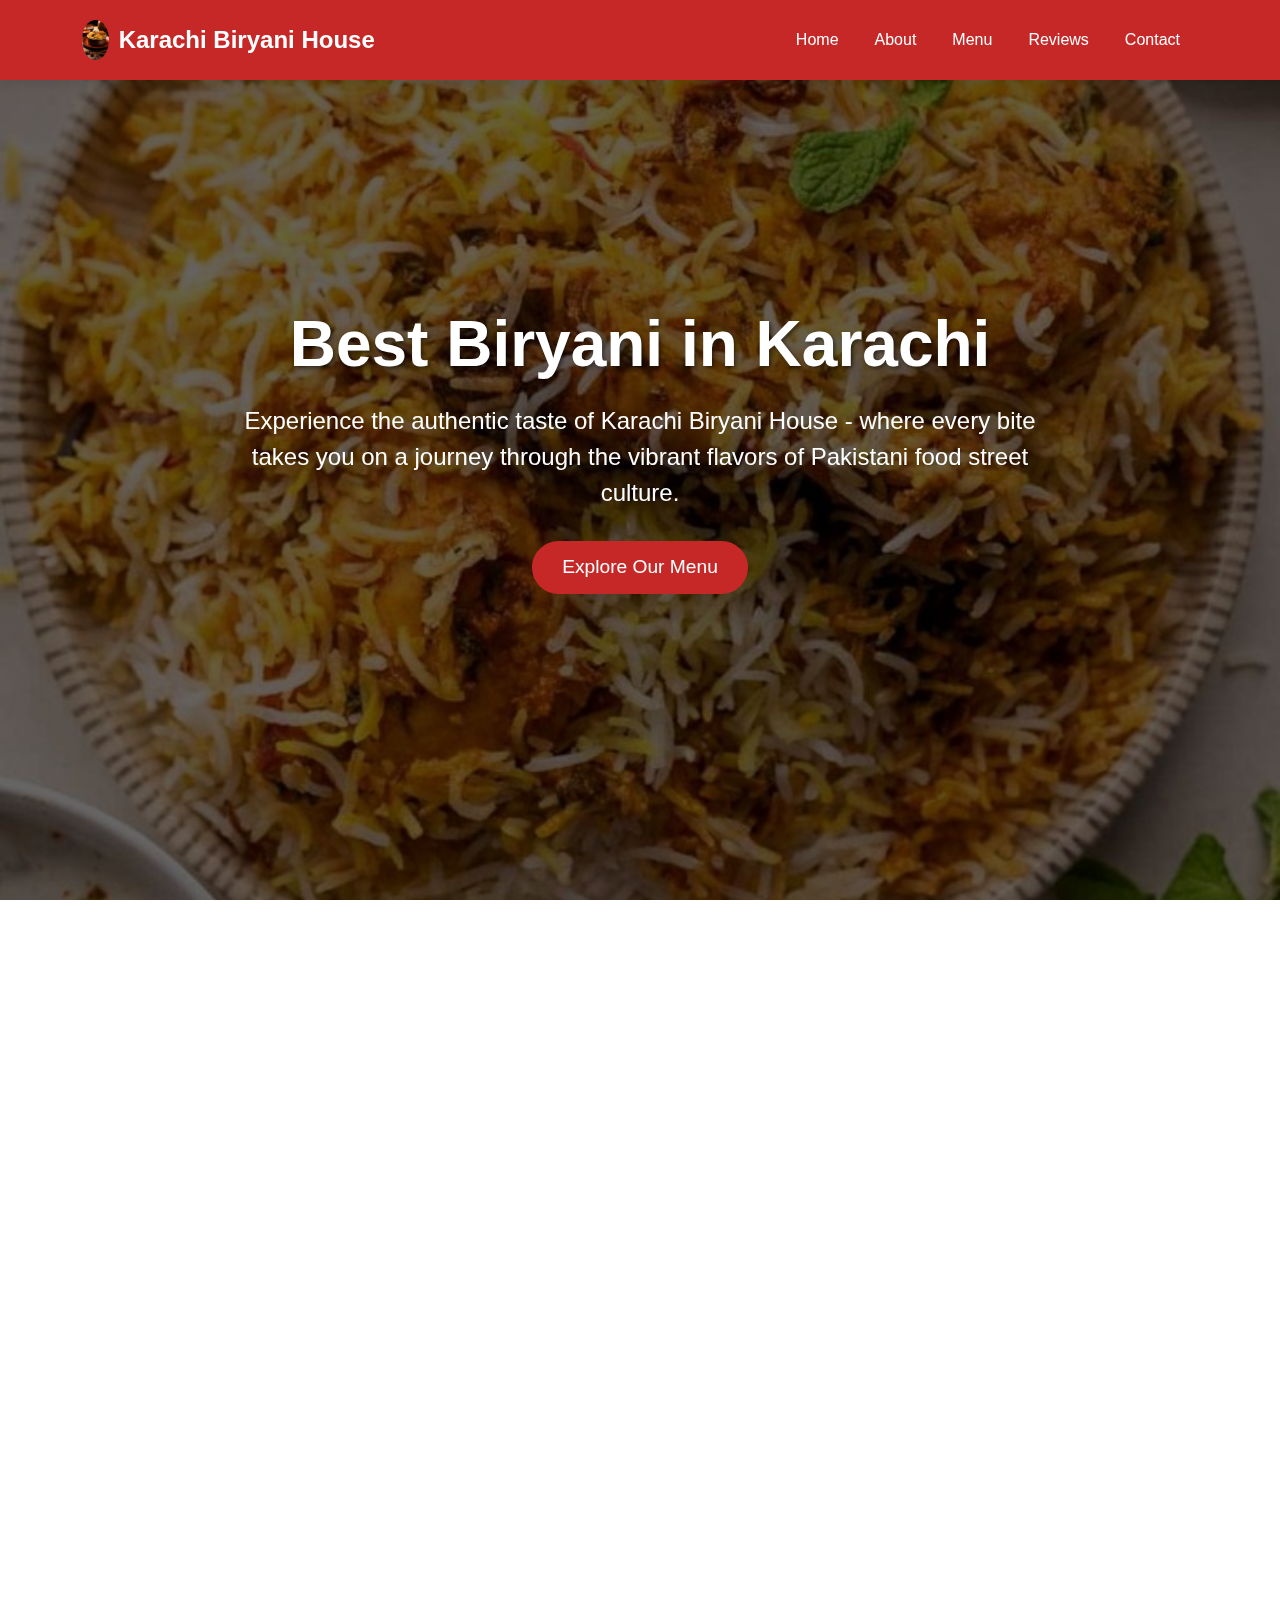
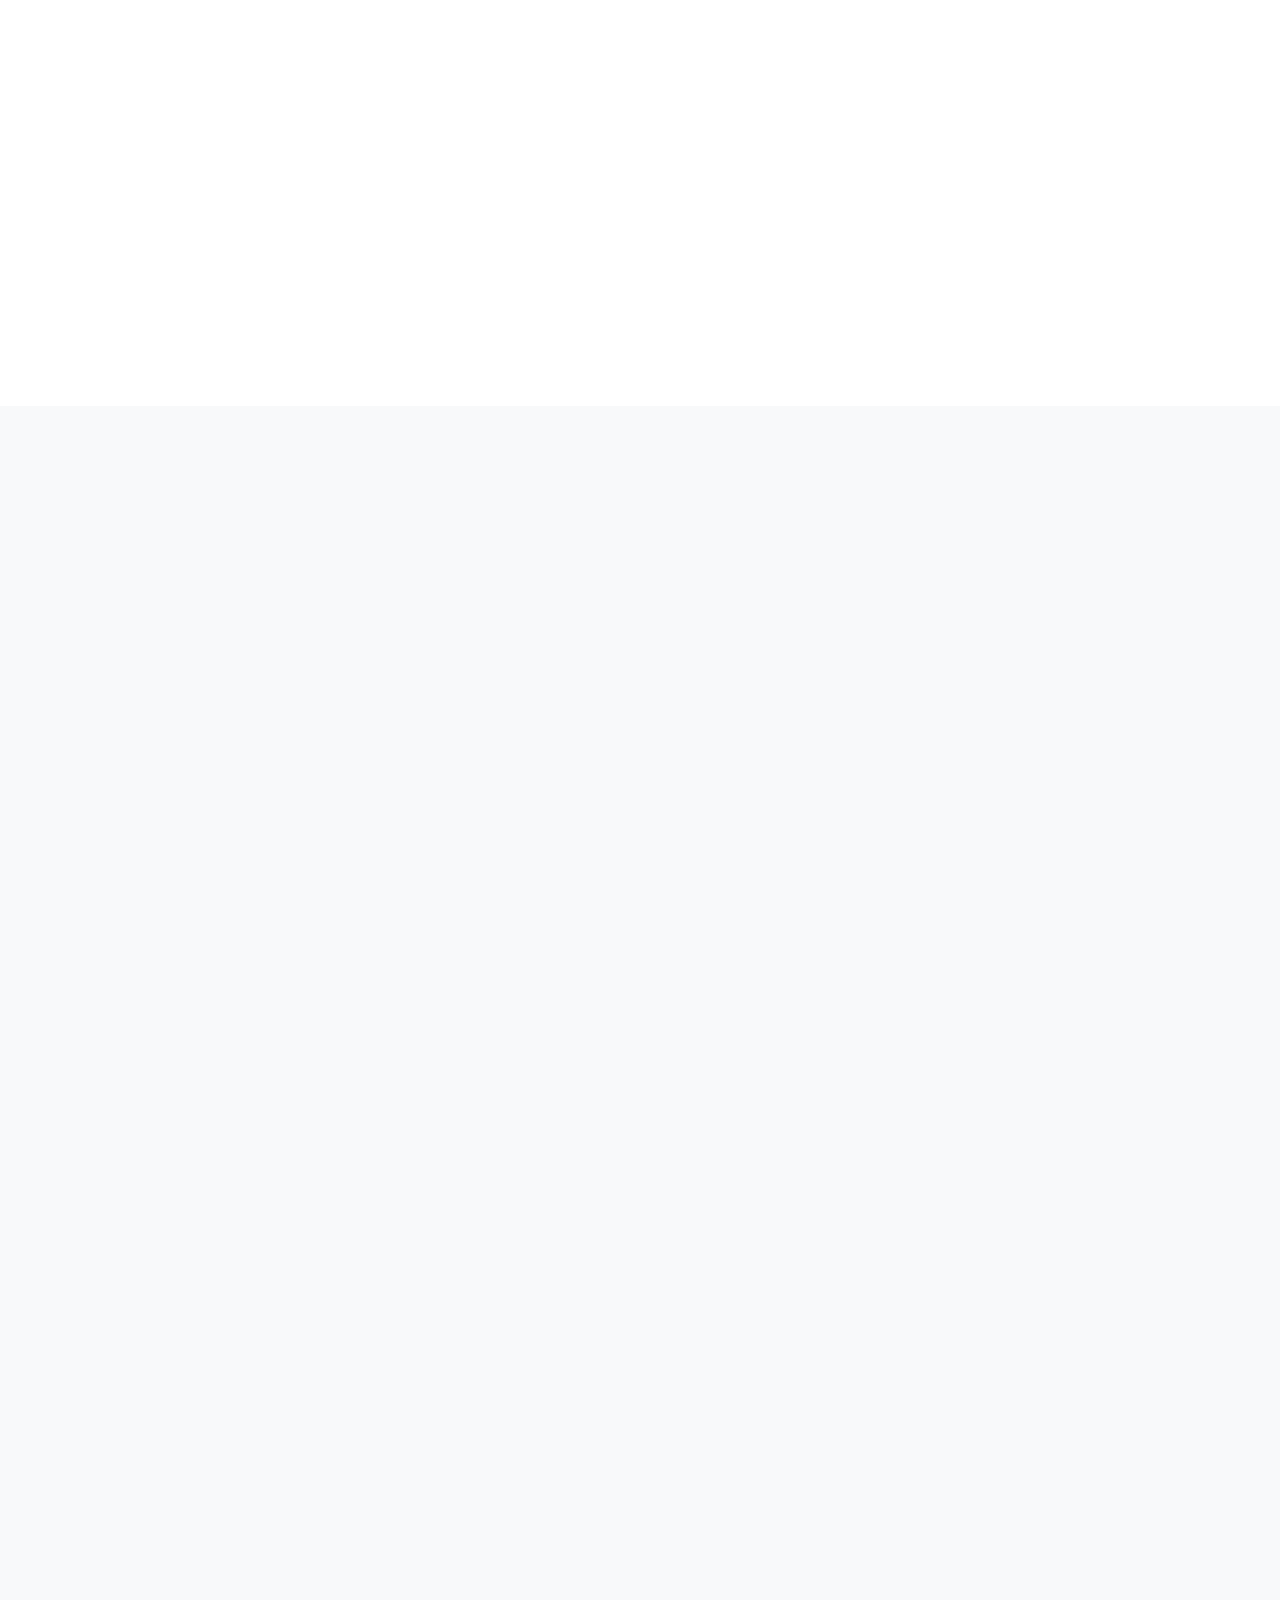
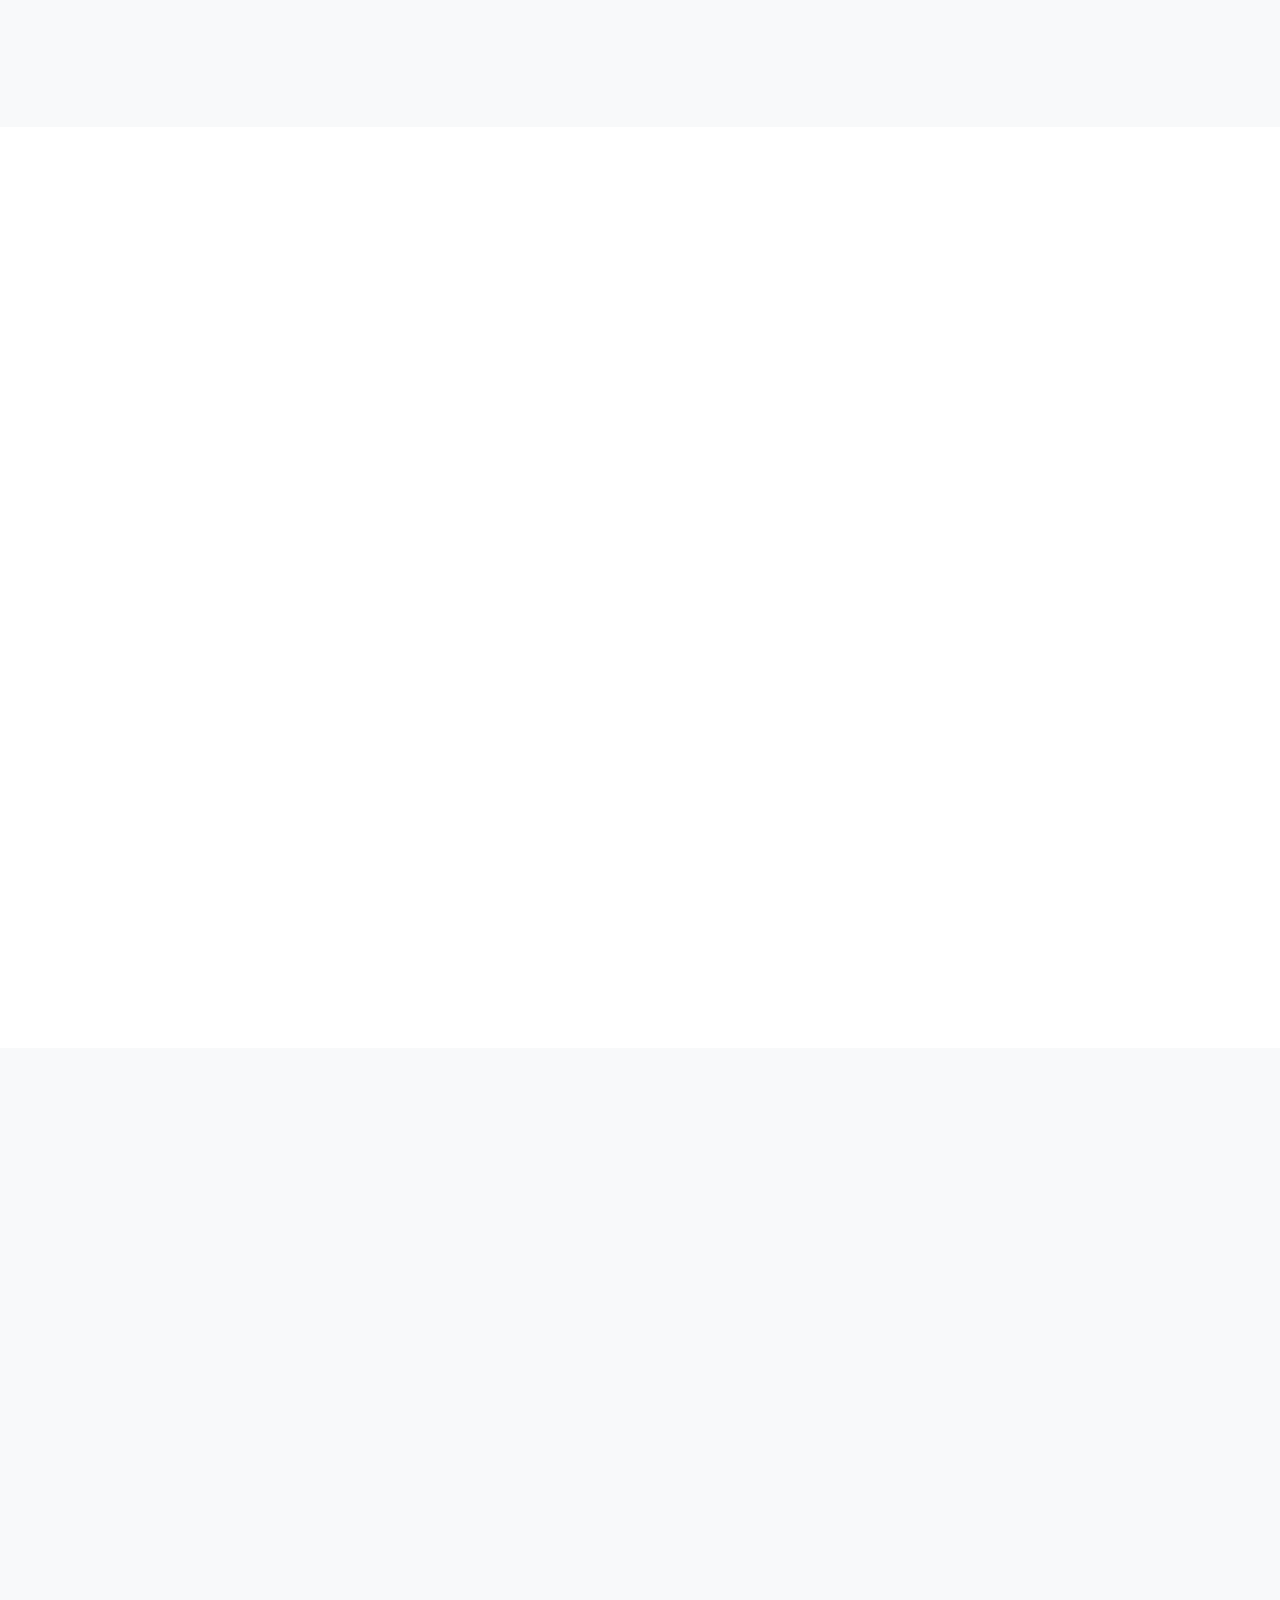
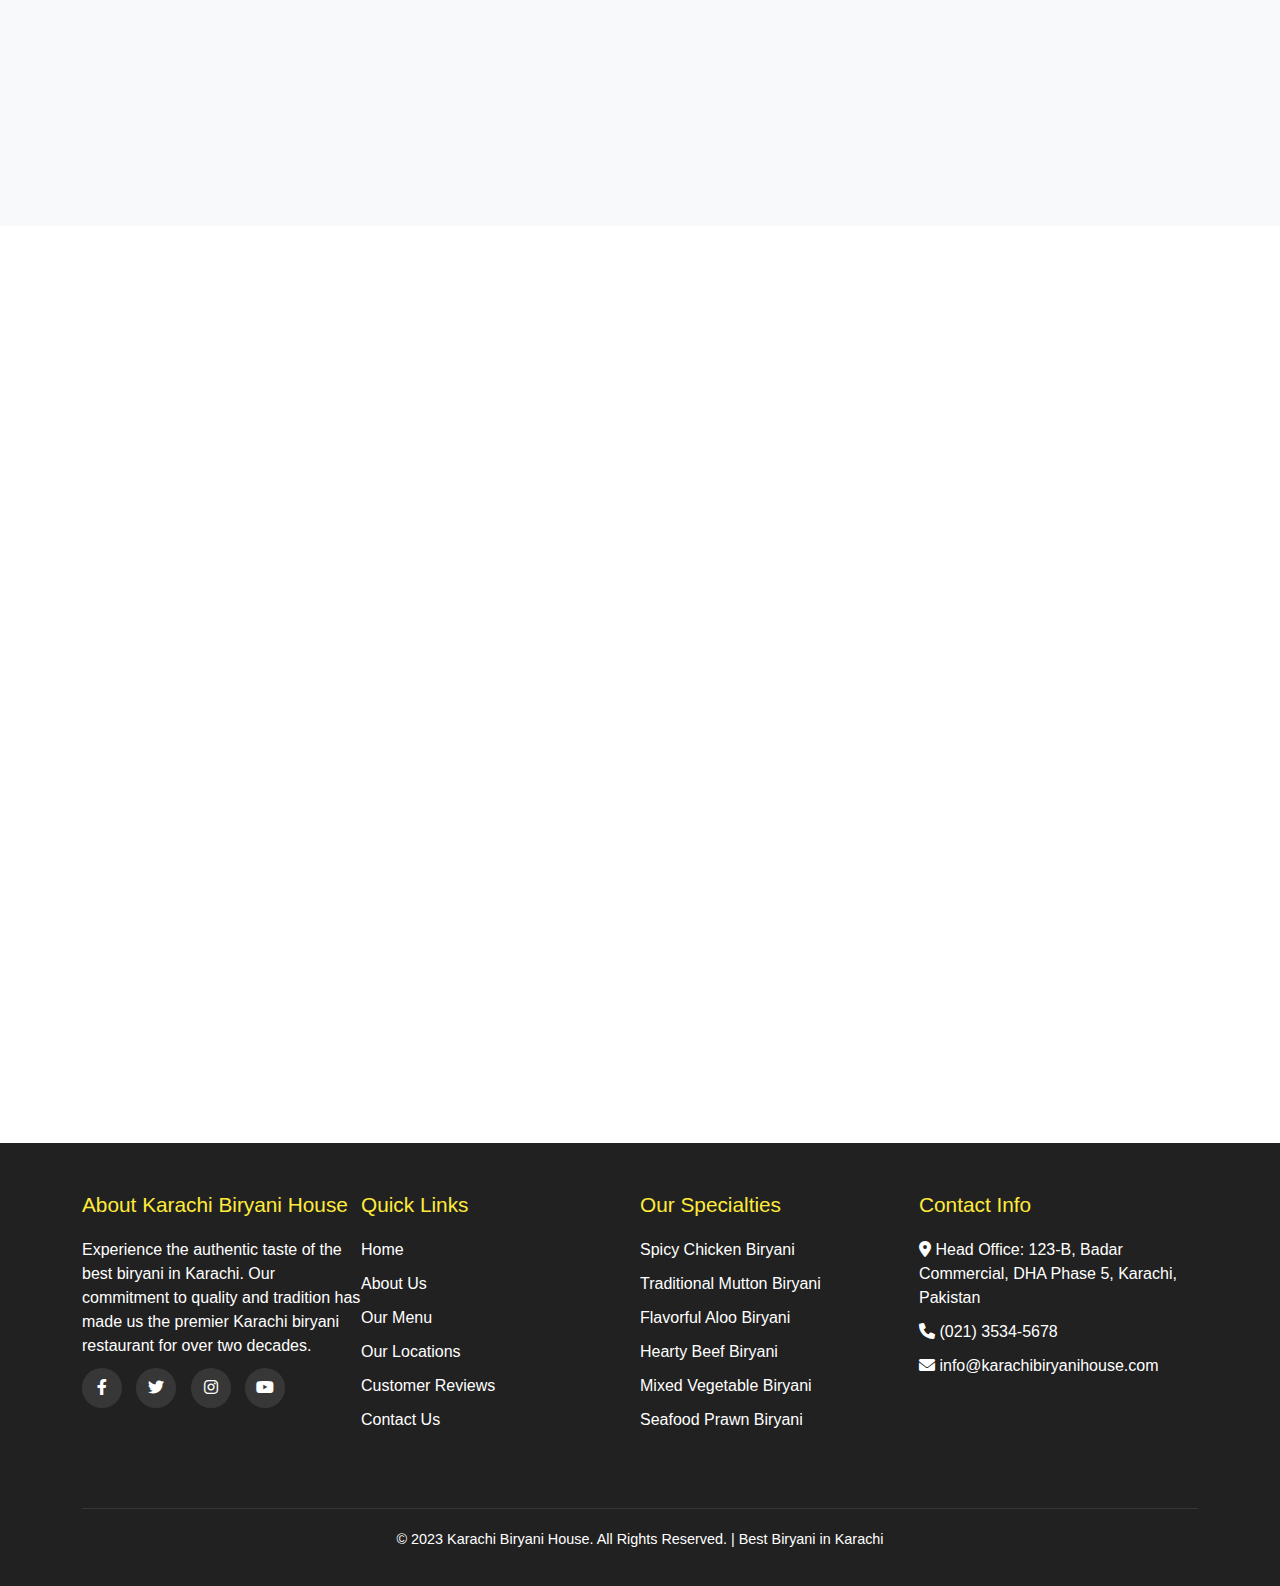
<file: index.html>
<!DOCTYPE html>
<html lang="en">
<head>
    <meta charset="UTF-8">
    <meta name="viewport" content="width=device-width, initial-scale=1.0">
    <title>Document</title>
</head>
<body>
    <!DOCTYPE html>
<html lang="en">
<head>
    <meta charset="UTF-8">
    <meta name="viewport" content="width=device-width, initial-scale=1.0">
    <meta name="description" content="Experience the best biryani in Karachi at Karachi Biryani House. Authentic spicy biryani varieties that capture the essence of Pakistani food street culture.">
    <meta name="keywords" content="Best Biryani in Karachi, Karachi biryani restaurant, spicy biryani, Pakistani food street, chicken biryani, mutton biryani, aloo biryani">
    <meta name="author" content="Karachi Biryani House">
    <meta name="google-site-verification" content="siLVqqPcRCyNeRktTl_vLLPBVM8q9fC3KHW7pzYASTY" />
    
    <!-- Open Graph Meta Tags -->
    <meta property="og:title" content="Best Biryani in Karachi - Karachi Biryani House">
    <meta property="og:description" content="Experience authentic spicy biryani varieties at Karachi Biryani House. The best biryani in Karachi that captures the essence of Pakistani food street culture.">
    <meta property="og:image" content="https://picsum.photos/seed/karachibiryani/1200/630.jpg">
    <meta property="og:url" content="https://karachibiryanihouse.com">
    <meta property="og:type" content="website">

  
    
    <!-- Twitter Card Meta Tags -->
    <meta name="twitter:card" content="summary_large_image">
    <meta name="twitter:title" content="Best Biryani in Karachi - Karachi Biryani House">
    <meta name="twitter:description" content="Experience authentic spicy biryani varieties at Karachi Biryani House. The best biryani in Karachi that captures the essence of Pakistani food street culture.">
    <meta name="twitter:image" content="https://picsum.photos/seed/karachibiryani/1200/630.jpg">
    
    <!-- Canonical Tag -->
    <link rel="canonical" href="https://karachibiryanihouse.com">
    
    <!-- Favicon -->
    <link rel="icon" type="image/x-icon" href="123.avif">
    
    <!-- Bootstrap CSS -->
    <link href="https://cdn.jsdelivr.net/npm/bootstrap@5.3.0/dist/css/bootstrap.min.css" rel="stylesheet">
    <!-- Font Awesome -->
    <link rel="stylesheet" href="https://cdnjs.cloudflare.com/ajax/libs/font-awesome/6.0.0-beta3/css/all.min.css">
    <!-- AOS Animation Library -->
    <link href="https://unpkg.com/aos@2.3.1/dist/aos.css" rel="stylesheet">
    
    <title>Best Biryani in Karachi - Karachi Biryani House</title>
    
  <link rel="stylesheet" href="style.css">
</head>
<body>
    <!-- Header Navigation -->
    <header>
        <nav class="navbar navbar-expand-lg navbar-dark fixed-top">
            <div class="container">
                <a class="navbar-brand" href="#home">
                    <img src="photo-1701579231305-d84d8af9a3fd.avif" alt="Karachi Biryani House Logo">
                    Karachi Biryani House
                </a>
                <button class="navbar-toggler" type="button" data-bs-toggle="collapse" data-bs-target="#navbarNav">
                    <span class="navbar-toggler-icon"></span>
                </button>
                <div class="collapse navbar-collapse" id="navbarNav">
                    <ul class="navbar-nav ms-auto">
                        <li class="nav-item">
                            <a class="nav-link" href="#home">Home</a>
                        </li>
                        <li class="nav-item">
                            <a class="nav-link" href="#about">About</a>
                        </li>
                        <li class="nav-item">
                            <a class="nav-link" href="#menu">Menu</a>
                        </li>
                        <li class="nav-item">
                            <a class="nav-link" href="#reviews">Reviews</a>
                        </li>
                        <li class="nav-item">
                            <a class="nav-link" href="#contact">Contact</a>
                        </li>
                    </ul>
                </div>
            </div>
        </nav>
    </header>

    <!-- Hero Section -->
    <section id="home" class="hero">
        <div class="container">
            <div class="hero-content" data-aos="fade-up">
                <h1>Best Biryani in Karachi</h1>
                <p>Experience the authentic taste of Karachi Biryani House - where every bite takes you on a journey through the vibrant flavors of Pakistani food street culture.</p>
                <a href="#menu" class="btn btn-primary">Explore Our Menu</a>
            </div>
        </div>
    </section>

    <!-- About Section -->
    <section id="about" class="section">
        <div class="container">
            <div class="section-title" data-aos="fade-up">
                <h2>About Karachi Biryani House</h2>
                <p>Discover the story behind the best biryani in Karachi</p>
            </div>
            <div class="about-content">
                <div class="about-image" data-aos="fade-right">
                    <img src="123.avif" alt="Karachi Biryani House Restaurant">
                </div>
                <div class="about-text" data-aos="fade-left">
                    <h3>Our Legacy of Flavor</h3>
                    <p>Established in the heart of Karachi, Pakistan, Karachi Biryani House has been serving the most authentic and flavorful biryani for over two decades. Our journey began with a simple mission: to bring the true essence of Pakistani food street culture to food lovers everywhere.</p>
                    <p>What makes us the best biryani spot in Karachi? It's our commitment to using only the finest ingredients, traditional cooking methods, and secret family recipes passed down through generations. Each pot of biryani is crafted with precision and love, ensuring that every grain of rice is infused with aromatic spices and rich flavors.</p>
                    <p>From our spicy chicken biryani to our tender mutton biryani and flavorful aloo biryani, every dish tells a story of culinary excellence. We invite you to join us and experience why we're known as the ultimate destination for the best biryani in Karachi.</p>
                </div>
            </div>
        </div>
    </section>

    <!-- Menu Section -->
    <section id="menu" class="section bg-light">
        <div class="container">
            <div class="section-title" data-aos="fade-up">
                <h2>Our Signature Biryani Collection</h2>
                <p>Explore the diverse flavors that make us the premier Karachi biryani restaurant</p>
            </div>
            <div class="row">
                <div class="col-md-4" data-aos="fade-up" data-aos-delay="100">
                    <div class="menu-item">
                        <img src="photo-1701579231349-d7459c40919d.avif" alt="Spicy Chicken Biryani Karachi" loading="lazy">
                        <div class="menu-content">
                            <h3>Spicy Chicken Biryani</h3>
                            <p>Tender chicken pieces marinated in special spices and cooked with basmati rice. A true Karachi biryani restaurant specialty that delivers the perfect balance of heat and flavor.</p>
                            <div class="menu-price">PKR 450</div>
                        </div>
                    </div>
                </div>
                <div class="col-md-4" data-aos="fade-up" data-aos-delay="200">
                    <div class="menu-item">
                        <img src="mutton biryani.jfif" alt="Mutton Biryani Karachi" loading="lazy">
                        <div class="menu-content">
                            <h3>Traditional Mutton Biryani</h3>
                            <p>Slow-cooked tender mutton with aromatic basmati rice and our secret blend of spices. This is what makes us famous for the best biryani in Karachi.</p>
                            <div class="menu-price">PKR 650</div>
                        </div>
                    </div>
                </div>
                <div class="col-md-4" data-aos="fade-up" data-aos-delay="300">
                    <div class="menu-item">
                        <img src="Aloo Biryani.jfif" alt="Aloo Biryani Karachi" loading="lazy">
                        <div class="menu-content">
                            <h3>Flavorful Aloo Biryani</h3>
                            <p>A vegetarian delight featuring perfectly spiced potatoes and basmati rice. Experience the authentic taste of Pakistani food street cuisine in every bite.</p>
                            <div class="menu-price">PKR 350</div>
                        </div>
                    </div>
                </div>
                <div class="col-md-4" data-aos="fade-up" data-aos-delay="400">
                    <div class="menu-item">
                        <img src="Beef Biriyani.jfif" alt="Beef Biryani Karachi" loading="lazy">
                        <div class="menu-content">
                            <h3>Hearty Beef Biryani</h3>
                            <p>Rich and flavorful beef biryani with tender meat pieces and aromatic rice. A must-try for those seeking the authentic Karachi biryani experience.</p>
                            <div class="menu-price">PKR 550</div>
                        </div>
                    </div>
                </div>
                <div class="col-md-4" data-aos="fade-up" data-aos-delay="500">
                    <div class="menu-item">
                        <img src="Easy Vegetable Biryani.jfif" alt="Vegetable Biryani Karachi" loading="lazy">
                        <div class="menu-content">
                            <h3>Mixed Vegetable Biryani</h3>
                            <p>A colorful medley of fresh vegetables cooked with fragrant basmati rice and traditional spices. Perfect for those who want a lighter yet flavorful option.</p>
                            <div class="menu-price">PKR 400</div>
                        </div>
                    </div>
                </div>
                <div class="col-md-4" data-aos="fade-up" data-aos-delay="600">
                    <div class="menu-item">
                        <img src="Prawn Biryani.jfif"Prawn Biryani Karachi" loading="lazy">
                        <div class="menu-content">
                            <h3>Seafood Prawn Biryani</h3>
                            <p>Fresh prawns cooked with special coastal spices and basmati rice. A unique offering that showcases the diversity of Pakistani cuisine.</p>
                            <div class="menu-price">PKR 750</div>
                        </div>
                    </div>
                </div>
            </div>
        </div>
    </section>

    <!-- Famous Spots Section -->
    <section id="spots" class="section">
        <div class="container">
            <div class="section-title" data-aos="fade-up">
                <h2>Our Famous Biryani Spots in Karachi</h2>
                <p>Visit us at any of our locations to experience the best biryani in Karachi</p>
            </div>
            <div class="row">
                <div class="col-md-4" data-aos="fade-up" data-aos-delay="100">
                    <div class="card h-100">
                        <img src="unnamed.jpg" class="card-img-top" alt="Karachi Biryani House - DHA Branch" loading="lazy">
                        <div class="card-body">
                            <h3 class="card-title">DHA Branch</h3>
                            <p class="card-text">Located in the upscale DHA area, our flagship restaurant offers a fine dining experience with the same authentic flavors that made us famous.</p>
                            <p><i class="fas fa-map-marker-alt"></i> 123-B, Badar Commercial, DHA Phase 5</p>
                            <p><i class="fas fa-phone"></i> (021) 3534-5678</p>
                        </div>
                    </div>
                </div>
                <div class="col-md-4" data-aos="fade-up" data-aos-delay="200">
                    <div class="card h-100">
                        <img src="unnamed (1).jpg" class="card-img-top" alt="Karachi Biryani House - Saddar Branch" loading="lazy">
                        <div class="card-body">
                            <h3 class="card-title">Saddar Branch</h3>
                            <p class="card-text">In the heart of Karachi's bustling Saddar area, this branch captures the essence of Pakistani food street culture with its vibrant atmosphere.</p>
                            <p><i class="fas fa-map-marker-alt"></i> 456, M.A. Jinnah Road, Saddar</p>
                            <p><i class="fas fa-phone"></i> (021) 3456-7890</p>
                        </div>
                    </div>
                </div>
                <div class="col-md-4" data-aos="fade-up" data-aos-delay="300">
                    <div class="card h-100">
                        <img src="unnamed (2).jpg" class="card-img-top" alt="Karachi Biryani House - Clifton Branch" loading="lazy">
                        <div class="card-body">
                            <h3 class="card-title">Clifton Branch</h3>
                            <p class="card-text">Overlooking the beautiful Arabian Sea, our Clifton branch offers a scenic dining experience with the same delicious spicy biryani that we're known for.</p>
                            <p><i class="fas fa-map-marker-alt"></i> 789, Sea View Road, Block 5, Clifton</p>
                            <p><i class="fas fa-phone"></i> (021) 3588-9012</p>
                        </div>
                    </div>
                </div>
            </div>
        </div>
    </section>

    <!-- Reviews Section -->
    <section id="reviews" class="section bg-light">
        <div class="container">
            <div class="section-title" data-aos="fade-up">
                <h2>Customer Reviews & Ratings</h2>
                <p>See what our customers have to say about the best biryani in Karachi</p>
            </div>
            <div class="row">
                <div class="col-md-4" data-aos="fade-up" data-aos-delay="100">
                    <div class="review-card">
                        <div class="review-header">
                            <img src="download (1).jfif" alt="Customer Review" class="review-avatar">
                            <div class="review-info">
                                <h4>Ahmed Hassan</h4>
                                <div class="review-date">2 weeks ago</div>
                            </div>
                        </div>
                        <div class="review-rating">
                            <i class="fas fa-star"></i>
                            <i class="fas fa-star"></i>
                            <i class="fas fa-star"></i>
                            <i class="fas fa-star"></i>
                            <i class="fas fa-star"></i>
                        </div>
                        <p class="review-text">Absolutely the best biryani in Karachi! The spicy chicken biryani is my favorite - perfectly cooked rice with tender chicken and just the right amount of heat. This is definitely the go-to Karachi biryani restaurant for authentic flavors.</p>
                    </div>
                </div>
                <div class="col-md-4" data-aos="fade-up" data-aos-delay="200">
                    <div class="review-card">
                        <div class="review-header">
                            <img src="Comatozze in saree.jfif" alt="Customer Review" class="review-avatar">
                            <div class="review-info">
                                <h4>Sara Khan</h4>
                                <div class="review-date">1 month ago</div>
                            </div>
                        </div>
                        <div class="review-rating">
                            <i class="fas fa-star"></i>
                            <i class="fas fa-star"></i>
                            <i class="fas fa-star"></i>
                            <i class="fas fa-star"></i>
                            <i class="fas fa-star"></i>
                        </div>
                        <p class="review-text">I've tried many biryani places in Karachi, but nothing compares to Karachi Biryani House. The mutton biryani is to die for - the meat is so tender and the spices are perfectly balanced. It truly captures the essence of Pakistani food street culture!</p>
                    </div>
                </div>
                <div class="col-md-4" data-aos="fade-up" data-aos-delay="300">
                    <div class="review-card">
                        <div class="review-header">
                            <img src="download (2).jfif" alt="Customer Review" class="review-avatar">
                            <div class="review-info">
                                <h4>Fahad Malik</h4>
                                <div class="review-date">1 month ago</div>
                            </div>
                        </div>
                        <div class="review-rating">
                            <i class="fas fa-star"></i>
                            <i class="fas fa-star"></i>
                            <i class="fas fa-star"></i>
                            <i class="fas fa-star"></i>
                            <i class="far fa-star"></i>
                        </div>
                        <p class="review-text">Great food and excellent service! The aloo biryani is surprisingly flavorful and satisfying even for a meat lover like me. The ambiance at their DHA branch is perfect for family dinners. Definitely one of the top Karachi biryani restaurants!</p>
                    </div>
                </div>
            </div>
            <div class="text-center mt-4" data-aos="fade-up">
                <div class="rating-summary">
                    <h3>Overall Rating</h3>
                    <div class="rating-stars">
                        <i class="fas fa-star"></i>
                        <i class="fas fa-star"></i>
                        <i class="fas fa-star"></i>
                        <i class="fas fa-star"></i>
                        <i class="fas fa-star-half-alt"></i>
                    </div>
                    <p class="rating-number">4.6 out of 5 (Based on 2,847 reviews)</p>
                </div>
            </div>
        </div>
    </section>

    <!-- Contact Section -->
    <section id="contact" class="section">
        <div class="container">
            <div class="section-title" data-aos="fade-up">
                <h2>Contact Us</h2>
                <p>Get in touch with Karachi Biryani House for the best biryani experience</p>
            </div>
            <div class="row">
                <div class="col-md-6" data-aos="fade-right">
                    <div class="contact-info">
                        <h3>Get in Touch</h3>
                        <p><i class="fas fa-map-marker-alt"></i> Head Office: 123-B, Badar Commercial, DHA Phase 5, Karachi, Pakistan</p>
                        <p><i class="fas fa-phone"></i> Phone: (021) 3534-5678</p>
                        <p><i class="fas fa-envelope"></i> Email: info@karachibiryanihouse.com</p>
                        <p><i class="fas fa-clock"></i> Hours: Monday - Sunday: 11:00 AM - 11:00 PM</p>
                    </div>
                    <div class="map-container" data-aos="fade-up" data-aos-delay="200">
                        <iframe src="https://www.google.com/maps/embed?pb=!1m18!1m12!1m3!1d3619.8928787307355!2d67.0822!3d24.8607!2m3!1f0!2f0!3f0!3m2!1i1024!2i768!4f13.1!3m3!1m2!1s0x0%3A0x0!2zMjTCsDUxJzM4LjUiTiA2N8KwMDQnNTUuMiJF!5e0!3m2!1sen!2s!4v1623456789012!5m2!1sen!2s" width="100%" height="300" style="border:0; border-radius: 10px;" allowfullscreen="" loading="lazy"></iframe>
                    </div>
                </div>
                <div class="col-md-6" data-aos="fade-left">
                    <div class="contact-form">
                        <h3>Send Us a Message</h3>
                        <form id="contactForm">
                            <div class="form-group">
                                <input type="text" class="form-control" placeholder="Your Name" required>
                            </div>
                            <div class="form-group">
                                <input type="email" class="form-control" placeholder="Your Email" required>
                            </div>
                            <div class="form-group">
                                <input type="tel" class="form-control" placeholder="Your Phone Number">
                            </div>
                            <div class="form-group">
                                <textarea class="form-control" rows="5" placeholder="Your Message" required></textarea>
                            </div>
                            <button type="submit" class="btn btn-primary w-100">Send Message</button>
                        </form>
                    </div>
                </div>
            </div>
        </div>
    </section>

    <!-- Footer -->
    <footer>
        <div class="container">
            <div class="footer-content">
                <div class="footer-section">
                    <h3>About Karachi Biryani House</h3>
                    <p>Experience the authentic taste of the best biryani in Karachi. Our commitment to quality and tradition has made us the premier Karachi biryani restaurant for over two decades.</p>
                    <div class="social-icons">
                        <a href="#" aria-label="Facebook"><i class="fab fa-facebook-f"></i></a>
                        <a href="#" aria-label="Twitter"><i class="fab fa-twitter"></i></a>
                        <a href="#" aria-label="Instagram"><i class="fab fa-instagram"></i></a>
                        <a href="#" aria-label="YouTube"><i class="fab fa-youtube"></i></a>
                    </div>
                </div>
                <div class="footer-section">
                    <h3>Quick Links</h3>
                    <ul>
                        <li><a href="#home">Home</a></li>
                        <li><a href="#about">About Us</a></li>
                        <li><a href="#menu">Our Menu</a></li>
                        <li><a href="#spots">Our Locations</a></li>
                        <li><a href="#reviews">Customer Reviews</a></li>
                        <li><a href="#contact">Contact Us</a></li>
                    </ul>
                </div>
                <div class="footer-section">
                    <h3>Our Specialties</h3>
                    <ul>
                        <li>Spicy Chicken Biryani</li>
                        <li>Traditional Mutton Biryani</li>
                        <li>Flavorful Aloo Biryani</li>
                        <li>Hearty Beef Biryani</li>
                        <li>Mixed Vegetable Biryani</li>
                        <li>Seafood Prawn Biryani</li>
                    </ul>
                </div>
                <div class="footer-section">
                    <h3>Contact Info</h3>
                    <p><i class="fas fa-map-marker-alt"></i> Head Office: 123-B, Badar Commercial, DHA Phase 5, Karachi, Pakistan</p>
                    <p><i class="fas fa-phone"></i> (021) 3534-5678</p>
                    <p><i class="fas fa-envelope"></i> info@karachibiryanihouse.com</p>
                </div>
            </div>
            <div class="copyright">
                <p>&copy; 2023 Karachi Biryani House. All Rights Reserved. | Best Biryani in Karachi</p>
            </div>
        </div>
    </footer>

    <!-- Schema Markup for SEO -->
    <script type="application/ld+json">
    {
        "@context": "https://schema.org",
        "@type": "Restaurant",
        "name": "Karachi Biryani House",
        "image": "https://picsum.photos/seed/karachibiryanihouse/1200/630.jpg",
        "@id": "https://karachibiryanihouse.com",
        "url": "https://karachibiryanihouse.com",
        "telephone": "(021) 3534-5678",
        "address": {
            "@type": "PostalAddress",
            "streetAddress": "123-B, Badar Commercial, DHA Phase 5",
            "addressLocality": "Karachi",
            "addressRegion": "Sindh",
            "addressCountry": "PK",
            "postalCode": "75500"
        },
        "geo": {
            "@type": "GeoCoordinates",
            "latitude": "24.8607",
            "longitude": "67.0822"
        },
        "openingHoursSpecification": [
            {
                "@type": "OpeningHoursSpecification",
                "dayOfWeek": [
                    "Monday",
                    "Tuesday",
                    "Wednesday",
                    "Thursday",
                    "Friday",
                    "Saturday",
                    "Sunday"
                ],
                "opens": "11:00",
                "closes": "23:00"
            }
        ],
        "servesCuisine": "Pakistani",
        "menu": "https://karachibiryanihouse.com/menu",
        "acceptsReservations": "true",
        "priceRange": "$$",
        "aggregateRating": {
            "@type": "AggregateRating",
            "ratingValue": "4.6",
            "reviewCount": "2847"
        },
        "review": [
            {
                "@type": "Review",
                "author": {
                    "@type": "Person",
                    "name": "Ahmed Hassan"
                },
                "reviewRating": {
                    "@type": "Rating",
                    "ratingValue": "5"
                },
                "reviewBody": "Absolutely the best biryani in Karachi! The spicy chicken biryani is my favorite."
            },
            {
                "@type": "Review",
                "author": {
                    "@type": "Person",
                    "name": "Sara Khan"
                },
                "reviewRating": {
                    "@type": "Rating",
                    "ratingValue": "5"
                },
                "reviewBody": "I've tried many biryani places in Karachi, but nothing compares to Karachi Biryani House."
            }
        ]
    }
    </script>

    <!-- Bootstrap JS -->
    <script src="https://cdn.jsdelivr.net/npm/bootstrap@5.3.0/dist/js/bootstrap.bundle.min.js"></script>
    <!-- AOS Animation Library -->
    <script src="https://unpkg.com/aos@2.3.1/dist/aos.js"></script>
    <script src="script.js"></script>

</body>
</html>
</file>
<file: style.css>
:root {
            --primary-color: #c62828;
            --secondary-color: #ffeb3b;
            --dark-color: #212121;
            --light-color: #f5f5f5;
        }
        
        body {
            font-family: 'Segoe UI', Tahoma, Geneva, Verdana, sans-serif;
            color: #333;
            overflow-x: hidden;
        }
        
        /* Header Styles */
        .navbar {
            background-color: var(--primary-color);
            padding: 15px 0;
            box-shadow: 0 2px 10px rgba(0, 0, 0, 0.1);
        }
        
        .navbar-brand {
            display: flex;
            align-items: center;
            color: white;
            font-weight: bold;
            font-size: 1.5rem;
        }
        
        .navbar-brand img {
            height: 40px;
            margin-right: 10px;
            border-radius: 50%;
        }
        
        .nav-link {
            color: white !important;
            margin: 0 10px;
            transition: all 0.3s ease;
        }
        
        .nav-link:hover {
            color: var(--secondary-color) !important;
        }
        
        /* Hero Section */
        .hero {
            background: linear-gradient(rgba(0, 0, 0, 0.6), rgba(0, 0, 0, 0.6)), url('download.jfif');
            background-size: cover;
            background-position: center;
            height: 100vh;
            display: flex;
            align-items: center;
            justify-content: center;
            color: white;
            text-align: center;
        }
        
        .hero h1 {
            font-size: 4rem;
            font-weight: bold;
            margin-bottom: 20px;
            text-shadow: 2px 2px 4px rgba(0, 0, 0, 0.5);
        }
        
        .hero p {
            font-size: 1.5rem;
            margin-bottom: 30px;
            max-width: 800px;
            margin-left: auto;
            margin-right: auto;
        }
        
        .btn-primary {
            background-color: var(--primary-color);
            border: none;
            padding: 12px 30px;
            font-size: 1.2rem;
            border-radius: 50px;
            transition: all 0.3s ease;
        }
        
        .btn-primary:hover {
            background-color: #a02020;
            transform: translateY(-3px);
            box-shadow: 0 10px 20px rgba(0, 0, 0, 0.2);
        }
        
        /* Section Styles */
        .section {
            padding: 80px 0;
        }
        
        .section-title {
            text-align: center;
            margin-bottom: 50px;
            position: relative;
        }
        
        .section-title h2 {
            font-size: 2.5rem;
            font-weight: bold;
            color: var(--primary-color);
            margin-bottom: 15px;
        }
        
        .section-title p {
            font-size: 1.1rem;
            color: #666;
            max-width: 700px;
            margin: 0 auto;
        }
        
        .section-title::after {
            content: '';
            position: absolute;
            bottom: -10px;
            left: 50%;
            transform: translateX(-50%);
            width: 80px;
            height: 4px;
            background-color: var(--secondary-color);
        }
        
        /* About Section */
        .about-content {
            display: flex;
            align-items: center;
            gap: 40px;
        }
        
        .about-image {
            flex: 1;
        }
        
        .about-image img {
            width: 100%;
            border-radius: 10px;
            box-shadow: 0 10px 30px rgba(0, 0, 0, 0.1);
        }
        
        .about-text {
            flex: 1;
        }
        
        .about-text h3 {
            font-size: 1.8rem;
            color: var(--primary-color);
            margin-bottom: 20px;
        }
        
        .about-text p {
            font-size: 1.1rem;
            line-height: 1.8;
            margin-bottom: 20px;
        }
        
        /* Menu Section */
        .menu-item {
            margin-bottom: 30px;
            border-radius: 10px;
            overflow: hidden;
            box-shadow: 0 5px 15px rgba(0, 0, 0, 0.1);
            transition: all 0.3s ease;
        }
        
        .menu-item:hover {
            transform: translateY(-10px);
            box-shadow: 0 15px 30px rgba(0, 0, 0, 0.15);
        }
        
        .menu-item img {
            width: 100%;
            height: 250px;
            object-fit: cover;
        }
        
        .menu-content {
            padding: 20px;
            background-color: white;
        }
        
        .menu-content h3 {
            font-size: 1.5rem;
            color: var(--primary-color);
            margin-bottom: 10px;
        }
        
        .menu-content p {
            font-size: 1rem;
            color: #666;
            margin-bottom: 15px;
        }
        
        .menu-price {
            font-size: 1.2rem;
            font-weight: bold;
            color: var(--primary-color);
        }
        
        /* Reviews Section */
        .review-card {
            background-color: white;
            border-radius: 10px;
            padding: 25px;
            box-shadow: 0 5px 15px rgba(0, 0, 0, 0.1);
            margin-bottom: 20px;
        }
        
        .review-header {
            display: flex;
            align-items: center;
            margin-bottom: 15px;
        }
        
        .review-avatar {
            width: 60px;
            height: 60px;
            border-radius: 50%;
            margin-right: 15px;
        }
        
        .review-info h4 {
            margin: 0;
            font-size: 1.2rem;
        }
        
        .review-date {
            color: #888;
            font-size: 0.9rem;
        }
        
        .review-rating {
            color: var(--secondary-color);
            margin-bottom: 10px;
        }
        
        .review-text {
            font-size: 1rem;
            line-height: 1.6;
        }
        
        /* Contact Section */
        .contact-info {
            background-color: var(--primary-color);
            color: white;
            padding: 30px;
            border-radius: 10px;
            margin-bottom: 30px;
        }
        
        .contact-info h3 {
            font-size: 1.5rem;
            margin-bottom: 20px;
        }
        
        .contact-info p {
            font-size: 1.1rem;
            margin-bottom: 10px;
        }
        
        .contact-info i {
            margin-right: 10px;
            color: var(--secondary-color);
        }
        
        .contact-form {
            background-color: white;
            padding: 30px;
            border-radius: 10px;
            box-shadow: 0 5px 15px rgba(0, 0, 0, 0.1);
        }
        
        .form-group {
            margin-bottom: 20px;
        }
        
        .form-control {
            border-radius: 5px;
            padding: 12px;
            border: 1px solid #ddd;
            width: 100%;
        }
        
        /* Footer */
        footer {
            background-color: var(--dark-color);
            color: white;
            padding: 50px 0 20px;
        }
        
        .footer-content {
            display: flex;
            justify-content: space-between;
            flex-wrap: wrap;
            margin-bottom: 30px;
        }
        
        .footer-section {
            flex: 1;
            min-width: 250px;
            margin-bottom: 30px;
        }
        
        .footer-section h3 {
            font-size: 1.3rem;
            margin-bottom: 20px;
            color: var(--secondary-color);
        }
        
        .footer-section p, .footer-section li {
            font-size: 1rem;
            margin-bottom: 10px;
        }
        
        .footer-section ul {
            list-style: none;
            padding: 0;
        }
        
        .footer-section a {
            color: white;
            text-decoration: none;
            transition: color 0.3s ease;
        }
        
        .footer-section a:hover {
            color: var(--secondary-color);
        }
        
        .social-icons a {
            display: inline-block;
            width: 40px;
            height: 40px;
            background-color: rgba(255, 255, 255, 0.1);
            border-radius: 50%;
            text-align: center;
            line-height: 40px;
            margin-right: 10px;
            transition: all 0.3s ease;
        }
        
        .social-icons a:hover {
            background-color: var(--primary-color);
            transform: translateY(-3px);
        }
        
        .copyright {
            text-align: center;
            padding-top: 20px;
            border-top: 1px solid rgba(255, 255, 255, 0.1);
            font-size: 0.9rem;
        }
        
        /* Responsive Styles */
        @media (max-width: 768px) {
            .hero h1 {
                font-size: 2.5rem;
            }
            
            .hero p {
                font-size: 1.2rem;
            }
            
            .about-content {
                flex-direction: column;
            }
            
            .section-title h2 {
                font-size: 2rem;
            }
        }
</file>
